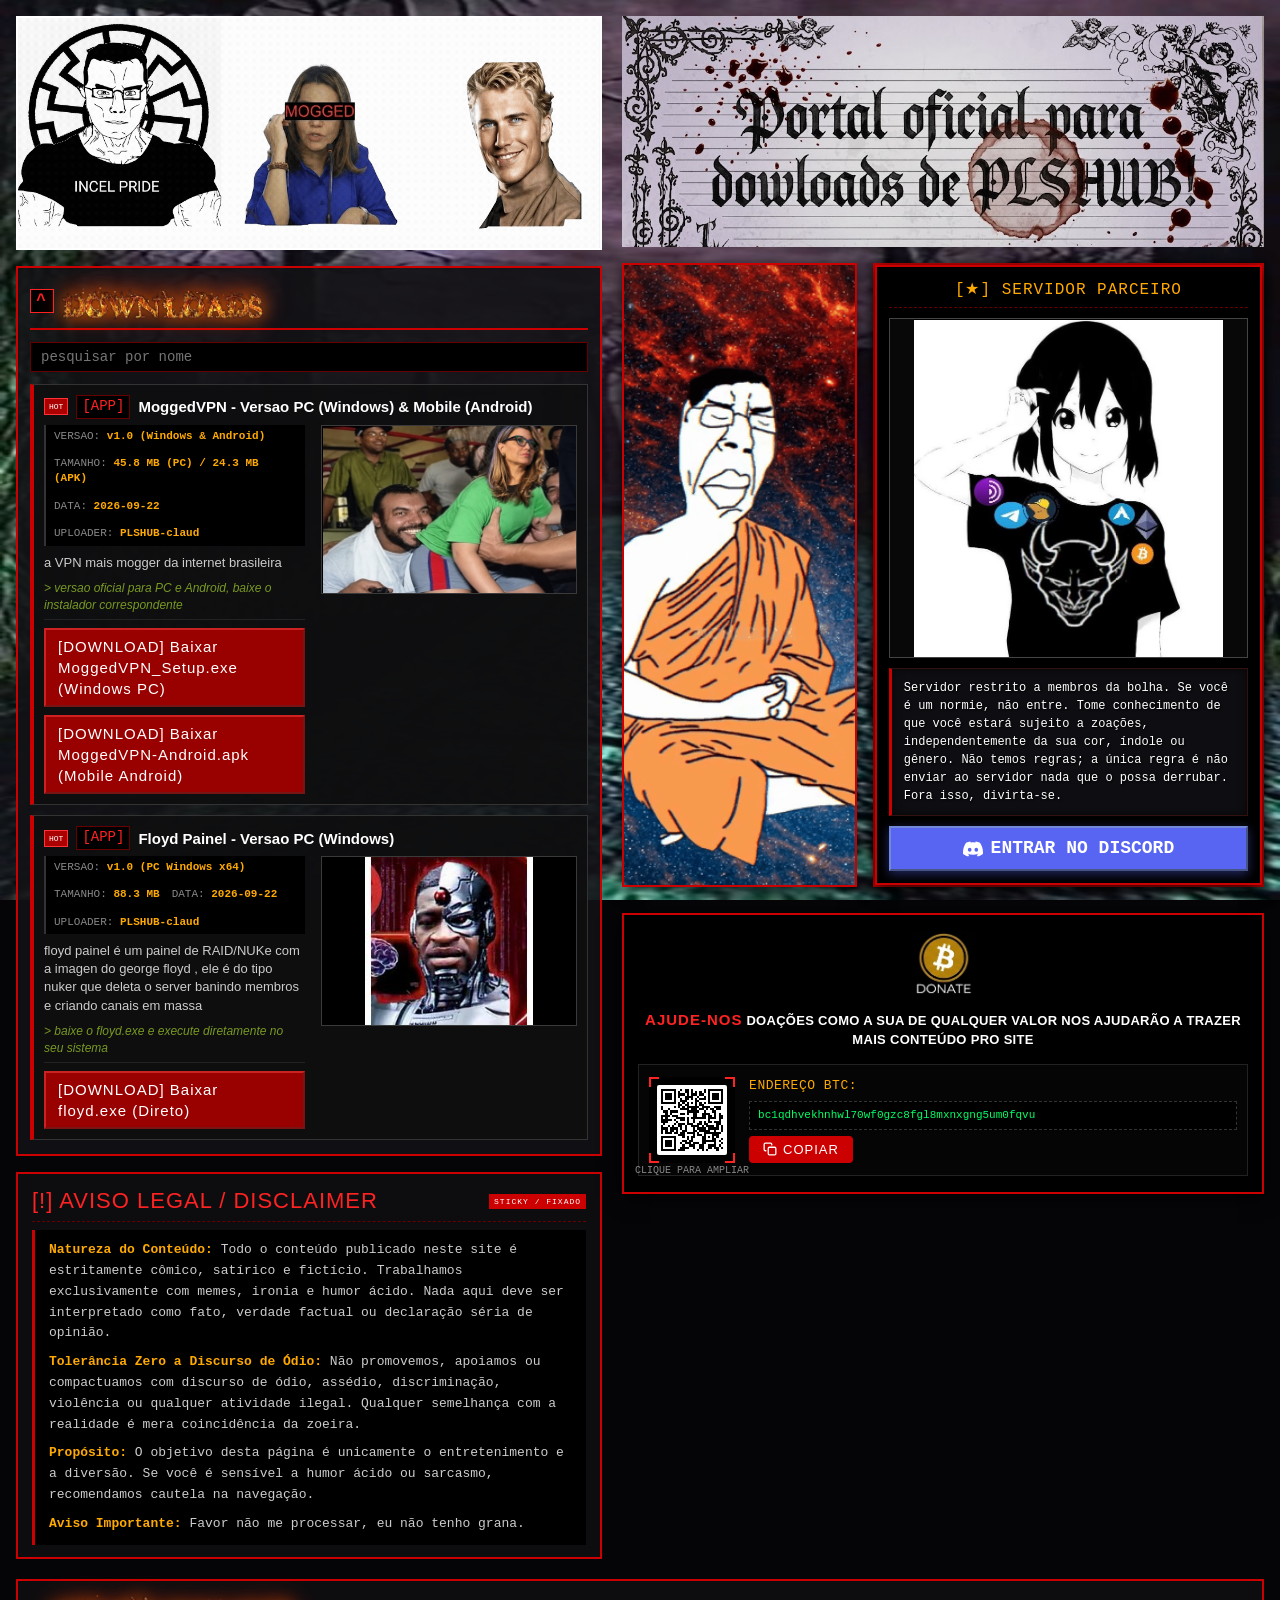
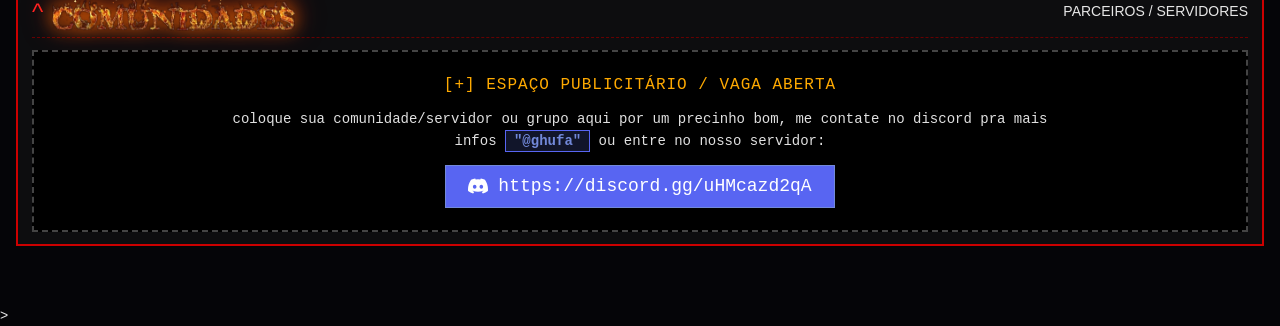
<file: index.html>
<!DOCTYPE html>
<html lang="pt-BR">
<head>
  <meta charset="UTF-8">
  <meta name="viewport" content="width=1240, user-scalable=yes, minimum-scale=0.25, maximum-scale=5.0">
  <meta http-equiv="X-Content-Type-Options" content="nosniff">
  <meta name="referrer" content="strict-origin-when-cross-origin">
  <meta http-equiv="Content-Security-Policy" content="default-src 'self'; script-src 'self'; style-src 'self' 'unsafe-inline'; img-src 'self' data: https://raw.githubusercontent.com https://github.com; media-src 'self'; font-src 'self' data:; connect-src 'self' https://raw.githubusercontent.com; object-src 'none'; base-uri 'self';">
  <title>CHUD SPACE</title>
  <link rel="stylesheet" href="css/style.css?v=1.1">
  <link rel="icon" href="data:image/svg+xml,<svg xmlns=%22http://www.w3.org/2000/svg%22 viewBox=%220 0 16 16%22><rect width=%2216%22 height=%2216%22 fill=%22%23b00%22/><rect x=%222%22 y=%222%22 width=%2212%22 height=%2212%22 fill=%22%23000%22/><text x=%224%22 y=%2212%22 font-family=%22monospace%22 font-size=%2210%22 fill=%22%23ff3333%22 font-weight=%22bold%22>D</text></svg>">
</head>
<body>

  <div class="site-wrapper">

    <div class="main-column">

      <section class="section-banner" aria-label="Banner Principal">
        <div class="banner-gif-container">
          <img src="assets/gif_cena_completa_360.gif" alt="Banner 360" class="banner-gif">
        </div>
      </section>

      <main class="section-downloads" aria-label="Lista de Downloads">
        <div class="downloads-title-bar">
          <div class="downloads-title">
            <span class="arrow-badge" title="Downloads">^</span>
            <picture class="flame-title-pic">
              <source srcset="assets/title_downloads_fire.webp" type="image/webp">
              <img src="assets/title_downloads_fire.gif" alt="DOWNLOADS" class="flame-title-img">
            </picture>
          </div>
        </div>

        <div class="search-filter-bar">
          <div class="search-input-wrapper">
            <input 
              type="text" 
              id="searchInput" 
              class="search-input" 
              placeholder="pesquisar por nome" 
              autocomplete="off"
              spellcheck="false"
            >
          </div>
        </div>

        <div class="downloads-list" id="downloadsList">
          
        </div>
      </main>

      <aside class="section-avisos" id="avisosSection" aria-label="Aviso Legal / Disclaimer">
        <div class="avisos-title">
          <div>
            <span>[!]</span> AVISO LEGAL / DISCLAIMER
          </div>
          <span class="forum-tag">STICKY / FIXADO</span>
        </div>

        <div class="avisos-content">
          <p><strong>Natureza do Conteúdo:</strong> Todo o conteúdo publicado neste site é estritamente cômico, satírico e fictício. Trabalhamos exclusivamente com memes, ironia e humor ácido. Nada aqui deve ser interpretado como fato, verdade factual ou declaração séria de opinião.</p>
          <p><strong>Tolerância Zero a Discurso de Ódio:</strong> Não promovemos, apoiamos ou compactuamos com discurso de ódio, assédio, discriminação, violência ou qualquer atividade ilegal. Qualquer semelhança com a realidade é mera coincidência da zoeira.</p>
          <p><strong>Propósito:</strong> O objetivo desta página é unicamente o entretenimento e a diversão. Se você é sensível a humor ácido ou sarcasmo, recomendamos cautela na navegação.</p>
          <p><strong>Aviso Importante:</strong> Favor não me processar, eu não tenho grana.</p>
        </div>
      </aside>

    </div>

    <aside class="sidebar-column" aria-label="Painel Lateral do Sistema">

      <div class="sidebar-portal-banner" aria-label="Portal Oficial PLSHUB">
        <img src="assets/portal_plshub.png" alt="Portal oficial para downloads de PLSHUB!" class="portal-banner-img">
      </div>

      <div class="sidebar-mid-row">
        
        <div class="sidebar-box sidebar-gif-box" aria-label="Boneco Flutuando">
          <img src="assets/boneco_flutuando_espaco.gif" alt="Boneco Flutuando no Espaço" class="sidebar-gif">
        </div>

        <div class="sidebar-anuncie-box" aria-label="Servidor Parceiro" style="background: #000000; border: 2px solid #cc0000; box-shadow: 0 4px 16px rgba(0, 0, 0, 0.85); box-sizing: border-box;">
          <div class="sidebar-anuncio-card" style="background: #000000; width: 100%; padding: 12px; display: flex; flex-direction: column; gap: 10px; box-sizing: border-box;">
            <div class="sidebar-anuncio-header" style="border-bottom: 1px dashed #660000; padding-bottom: 6px; text-align: center;">
              <span class="anuncio-badge" style="font-family: 'VT323', monospace; font-size: 16px; color: #ffaa00; letter-spacing: 1px; display: block;">[★] SERVIDOR PARCEIRO</span>
            </div>
            <a href="https://discord.gg/sodomia" target="_blank" rel="noopener noreferrer" class="sidebar-anuncie-link" title="Clique para entrar direto no servidor do Discord!" style="display: block; cursor: pointer; text-decoration: none;">
              <img src="assets/anuncio_parceiro.jpg" alt="Clique para entrar no Servidor Parceiro" class="sidebar-anuncie-img" style="width: 100%; max-height: 340px; object-fit: contain; background: #080808; border: 1px solid #444444; display: block; cursor: pointer;">
            </a>
            <div class="sidebar-anuncio-body" style="display: flex; flex-direction: column; gap: 10px;">
              <p class="sidebar-anuncio-legenda" style="background: #0e0e12; border: 1px solid #331111; border-left: 3px solid #cc0000; padding: 10px 12px; color: #ffffff !important; font-family: 'Share Tech Mono', monospace; font-size: 12px; line-height: 1.5; margin: 0; word-break: break-word; text-shadow: 1px 1px 2px #000000;">Servidor restrito a membros da bolha. Se você é um normie, não entre. Tome conhecimento de que você estará sujeito a zoações, independentemente da sua cor, índole ou gênero. Não temos regras; a única regra é não enviar ao servidor nada que o possa derrubar. Fora isso, divirta-se.</p>
              <a href="https://discord.gg/sodomia" target="_blank" rel="noopener noreferrer" class="btn-anuncio-discord" title="Entrar no servidor do Discord" style="display: flex; align-items: center; justify-content: center; gap: 8px; background: #5865f2; color: #ffffff !important; font-family: 'VT323', monospace; font-size: 18px; padding: 8px 14px; border: 2px outset #7289da; text-decoration: none; cursor: pointer; font-weight: bold; text-align: center; box-shadow: 0 3px 10px rgba(88, 101, 242, 0.4);">
                <svg width="20" height="20" viewBox="0 0 24 24" fill="currentColor">
                  <path d="M20.317 4.37a19.791 19.791 0 0 0-4.885-1.515.074.074 0 0 0-.079.037c-.21.375-.444.864-.608 1.25a18.27 18.27 0 0 0-5.487 0 12.64 12.64 0 0 0-.617-1.25.077.077 0 0 0-.079-.037A19.736 19.736 0 0 0 3.677 4.37a.07.07 0 0 0-.032.027C.533 9.046-.32 13.58.099 18.057a.082.082 0 0 0 .031.057 19.9 19.9 0 0 0 5.993 3.03.078.078 0 0 0 .084-.028c.462-.63.874-1.295 1.226-1.994.021-.041.001-.09-.041-.106a13.107 13.107 0 0 1-1.872-.892.077.077 0 0 1-.008-.128c.126-.093.252-.19.372-.287a.075.075 0 0 1 .077-.01c3.929 1.793 8.18 1.793 12.061 0a.074.074 0 0 1 .078.01c.12.098.246.194.373.287a.077.077 0 0 1-.006.128 12.299 12.299 0 0 1-1.873.892.077.077 0 0 0-.041.107c.36.698.772 1.362 1.225 1.993a.076.076 0 0 0 .084.028 19.839 19.839 0 0 0 6.002-3.03.077.077 0 0 0 .032-.054c.5-5.177-.838-9.674-3.549-13.66a.061.061 0 0 0-.031-.028zM8.02 15.33c-1.183 0-2.157-1.085-2.157-2.419 0-1.333.956-2.419 2.157-2.419 1.21 0 2.176 1.096 2.157 2.42 0 1.333-.956 2.418-2.157 2.418zm7.975 0c-1.183 0-2.157-1.085-2.157-2.419 0-1.333.955-2.419 2.157-2.419 1.21 0 2.176 1.096 2.157 2.42 0 1.333-.946 2.418-2.157 2.418z"/>
                </svg>
                <span>ENTRAR NO DISCORD</span>
              </a>
            </div>
          </div>
        </div>
      </div>

      <div class="sidebar-box sidebar-donate-box" aria-label="Doação via Bitcoin">
        <div class="donate-header">
          <img src="assets/btc_donate_badge.png" alt="Bitcoin Donate" class="donate-badge-img">
        </div>

        <div class="donate-tagline">
          <span class="donate-tagline-red">AJUDE-NOS</span> DOAÇÕES COMO A SUA DE QUALQUER VALOR NOS AJUDARÃO A TRAZER MAIS CONTEÚDO PRO SITE
        </div>

        <div class="donate-body-row">
          
          <a href="donate.html" target="_blank" rel="noopener noreferrer" class="donate-qr-frame" title="Clique para abrir o QR Code em tela cheia">
            <div class="qr-bracket tl"></div>
            <div class="qr-bracket tr"></div>
            <div class="qr-bracket bl"></div>
            <div class="qr-bracket br"></div>
            <img src="assets/btc_qr.png" alt="QR Code Bitcoin" class="donate-mini-qr">
            <span class="qr-click-text">CLIQUE PARA AMPLIAR</span>
          </a>

          <div class="donate-info-col">
            <div class="donate-address-label">ENDEREÇO BTC:</div>
            <div class="donate-address-text" id="sidebarBtcAddr" title="Clique para copiar">bc1qdhvekhnhwl70wf0gzc8fgl8mxnxgng5um0fqvu</div>
            <button type="button" class="btn-donate-copy" id="btnCopyBtcSidebar" aria-label="Copiar endereço Bitcoin">
              <svg width="14" height="14" viewBox="0 0 24 24" fill="none" stroke="currentColor" stroke-width="2.2" stroke-linecap="round" stroke-linejoin="round">
                <rect x="9" y="9" width="13" height="13" rx="2" ry="2"></rect>
                <path d="M5 15H4a2 2 0 0 1-2-2V4a2 2 0 0 1 2-2h9a2 2 0 0 1 2 2v1"></path>
              </svg>
              <span id="btnCopyBtcSidebarText">COPIAR</span>
            </button>
          </div>
        </div>
      </div>

    </aside>

    <section class="section-comunidades" id="comunidadesSection" aria-label="Comunidades">
      <div class="comunidades-title-bar">
        <div class="comunidades-title">
          <span class="arrow-badge" title="Comunidades">^</span>
          <picture class="flame-title-pic">
            <source srcset="assets/title_comunidades_fire.webp" type="image/webp">
            <img src="assets/title_comunidades_fire.gif" alt="COMUNIDADES" class="flame-title-img">
          </picture>
        </div>
        <span class="forum-tag">PARCEIROS / SERVIDORES</span>
      </div>

      <div class="comunidades-grid">
        <div class="comunidade-card-placeholder">
          <div class="comunidade-placeholder-tag">[+] ESPAÇO PUBLICITÁRIO / VAGA ABERTA</div>
          <p class="comunidade-placeholder-msg">
            coloque sua comunidade/servidor ou grupo aqui por um precinho bom, me contate no discord pra mais infos <strong class="discord-user-tag">"@ghufa"</strong> ou entre no nosso servidor:
          </p>
          <a href="https://discord.gg/uHMcazd2qA" target="_blank" rel="noopener noreferrer" class="btn-discord-join" title="Entrar no servidor do Discord">
            <svg width="20" height="20" viewBox="0 0 24 24" fill="currentColor">
              <path d="M20.317 4.37a19.791 19.791 0 0 0-4.885-1.515.074.074 0 0 0-.079.037c-.21.375-.444.864-.608 1.25a18.27 18.27 0 0 0-5.487 0 12.64 12.64 0 0 0-.617-1.25.077.077 0 0 0-.079-.037A19.736 19.736 0 0 0 3.677 4.37a.07.07 0 0 0-.032.027C.533 9.046-.32 13.58.099 18.057a.082.082 0 0 0 .031.057 19.9 19.9 0 0 0 5.993 3.03.078.078 0 0 0 .084-.028c.462-.63.874-1.295 1.226-1.994.021-.041.001-.09-.041-.106a13.107 13.107 0 0 1-1.872-.892.077.077 0 0 1-.008-.128c.126-.093.252-.19.372-.287a.075.075 0 0 1 .077-.01c3.929 1.793 8.18 1.793 12.061 0a.074.074 0 0 1 .078.01c.12.098.246.194.373.287a.077.077 0 0 1-.006.128 12.299 12.299 0 0 1-1.873.892.077.077 0 0 0-.041.107c.36.698.772 1.362 1.225 1.993a.076.076 0 0 0 .084.028 19.839 19.839 0 0 0 6.002-3.03.077.077 0 0 0 .032-.054c.5-5.177-.838-9.674-3.549-13.66a.061.061 0 0 0-.031-.028zM8.02 15.33c-1.183 0-2.157-1.085-2.157-2.419 0-1.333.956-2.419 2.157-2.419 1.21 0 2.176 1.096 2.157 2.42 0 1.333-.956 2.418-2.157 2.418zm7.975 0c-1.183 0-2.157-1.085-2.157-2.419 0-1.333.955-2.419 2.157-2.419 1.21 0 2.176 1.096 2.157 2.42 0 1.333-.946 2.418-2.157 2.418z"/>
            </svg>
            <span>https://discord.gg/uHMcazd2qA</span>
          </a>
        </div>
      </div>
    </section>

  </div>

  <div class="modal-overlay" id="modalAddDownload" role="dialog" aria-modal="true" aria-labelledby="modalAddTitle">
    <div class="modal-window">
      <div class="modal-header">
        <span id="modalAddTitle">[+] CADASTRAR NOVO DOWNLOAD</span>
        <button class="modal-close-btn" id="btnCloseAddModal">X</button>
      </div>
      <form id="formAddDownload">
        <div class="modal-body">
          <div class="form-group">
            <label for="newTitle">TITULO DO ARQUIVO / PROGRAMA *</label>
            <input type="text" id="newTitle" placeholder="Ex: Photoshop 7.0 Lite Edition" required>
          </div>

          <div class="form-row">
            <div class="form-group">
              <label for="newCategory">CATEGORIA</label>
              <select id="newCategory">
                <option value="APP">APP (Aplicativo)</option>
                <option value="GAMES">GAMES (Jogos)</option>
                <option value="TOOLS">TOOLS (Ferramentas / Utilitarios)</option>
                <option value="EMULADORES">EMULADORES</option>
                <option value="SISTEMA">SISTEMA / DRIVERS</option>
              </select>
            </div>
            <div class="form-group">
              <label for="newVersion">VERSAO</label>
              <input type="text" id="newVersion" placeholder="Ex: v1.0, Build 2004">
            </div>
          </div>

          <div class="form-row">
            <div class="form-group">
              <label for="newSize">TAMANHO</label>
              <input type="text" id="newSize" placeholder="Ex: 15.4 MB, 1.2 GB">
            </div>
            <div class="form-group">
              <label for="newStatus">STATUS</label>
              <select id="newStatus">
                <option value="VERIFICADO">VERIFICADO (Recomendado)</option>
                <option value="HOT">HOT (Em Alta)</option>
                <option value="REPACK">REPACK (Compactado/Mod)</option>
                <option value="ATIVO">ATIVO</option>
              </select>
            </div>
          </div>

          <div class="form-row">
            <div class="form-group">
              <label for="newAuthor">UPLOADER (SEU NICK)</label>
              <input type="text" id="newAuthor" placeholder="Ex: ChudMaster_99">
            </div>
            <div class="form-group">
              <label for="newPass">SENHA DE DESCOMPACTACAO</label>
              <input type="text" id="newPass" placeholder="Ex: chudvault ou sem-senha">
            </div>
          </div>

          <div class="form-group">
            <label for="newUrl">LINK DE DOWNLOAD PRINCIPAL *</label>
            <input type="url" id="newUrl" placeholder="https://... ou link magnet:" required>
          </div>

          <div class="form-group">
            <label for="newMirrorUrl">LINK ESPELHO / ALTERNATIVO (OPCIONAL)</label>
            <input type="url" id="newMirrorUrl" placeholder="https://mediafire.com/... ou mega.nz/...">
          </div>

          <div class="form-group">
            <label for="newDesc">DESCRICAO / OBSERVACOES DO FORUM</label>
            <textarea id="newDesc" rows="3" placeholder="Informações do arquivo, compatibilidade com Windows, como instalar..."></textarea>
          </div>

          <div class="form-group">
            <label for="newTags">TAGS (SEPARADAS POR VIRGULA)</label>
            <input type="text" id="newTags" placeholder="app, portable, utilitario, retro">
          </div>
        </div>

        <div class="modal-footer">
          <button type="button" class="btn-secondary" id="btnCancelAddModal">CANCELAR</button>
          <button type="submit" class="btn-primary">SALVAR &amp; INDEXAR</button>
        </div>
      </form>
    </div>
  </div>

  <div class="modal-overlay" id="modalInfo" role="dialog" aria-modal="true">
    <div class="modal-window">
      <div class="modal-header">
        <span>FICHA TECNICA DO DOWNLOAD</span>
        <button class="modal-close-btn" id="btnCloseInfoModal">X</button>
      </div>
      <div class="modal-body" id="modalInfoBody">
        
      </div>
    </div>
  </div>

 >

  <div class="chud-bee-container" id="chudBeeContainer" title="Clique no Chudbee!">
    <div class="chud-bee-inner">
      <img src="assets/chudbee.png" alt="Chudbee" class="chud-bee-img">
      <div class="chud-bee-speech" id="chudBeeSpeech">BILLIONS MUST BUZZ</div>
    </div>
  </div>

  <script src="js/app.js"></script>
</body>
<!-- -->
</html>
</file>
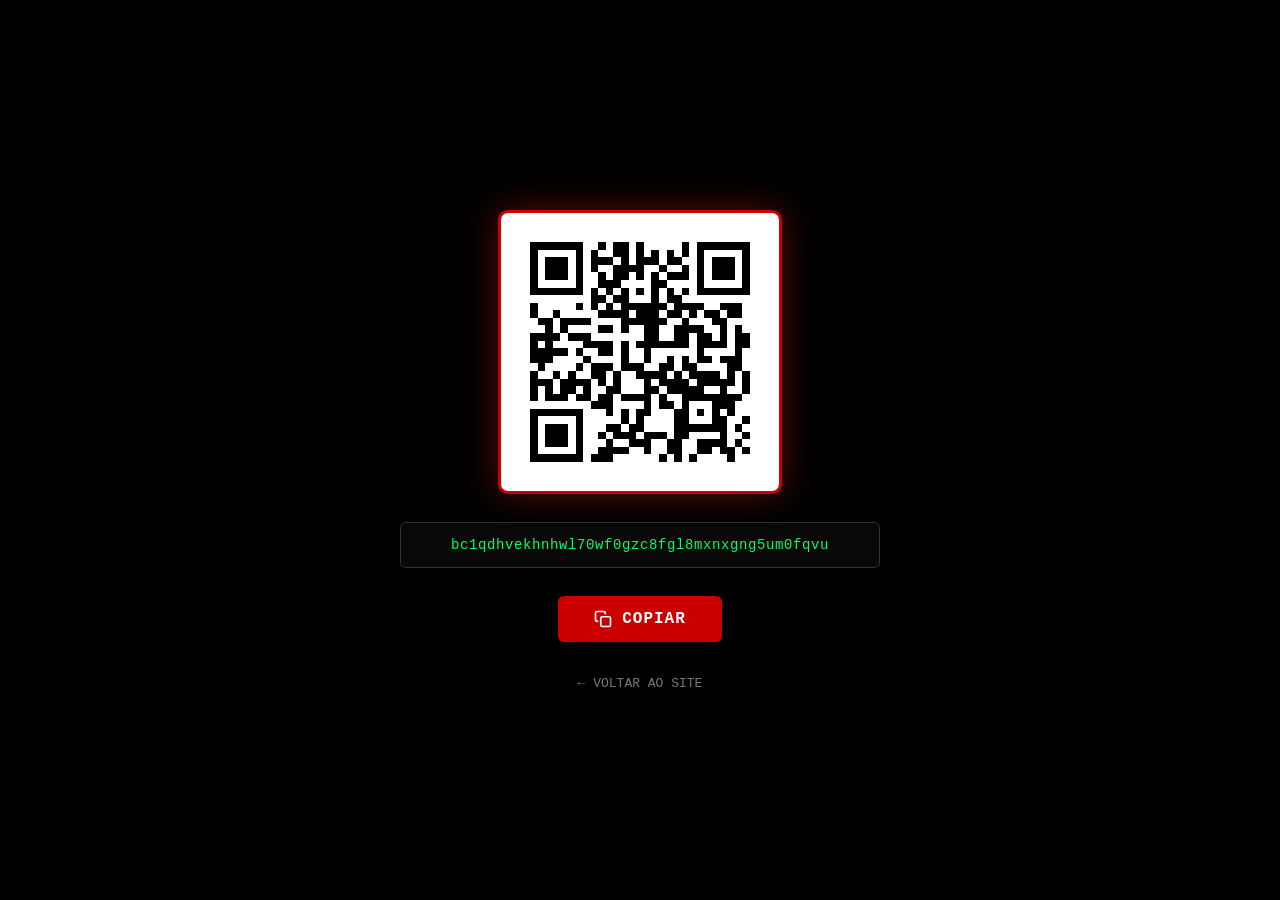
<file: donate.html>
<!DOCTYPE html>
<html lang="pt-BR">
<head>
  <meta charset="UTF-8">
  <meta name="viewport" content="width=device-width, initial-scale=1.0">
  <meta http-equiv="X-Content-Type-Options" content="nosniff">
  <meta name="referrer" content="strict-origin-when-cross-origin">
  <meta http-equiv="Content-Security-Policy" content="default-src 'self'; script-src 'self'; style-src 'self' 'unsafe-inline'; img-src 'self' data:; connect-src 'self'; object-src 'none'; base-uri 'self';">
  <title>DONATE // BITCOIN</title>
  <style>
    * {
      margin: 0;
      padding: 0;
      box-sizing: border-box;
    }
    body {
      background-color: #000000;
      color: #ffffff;
      font-family: 'Courier New', Courier, monospace;
      min-height: 100vh;
      display: flex;
      flex-direction: column;
      align-items: center;
      justify-content: center;
      padding: 24px;
      user-select: none;
    }
    .donate-container {
      display: flex;
      flex-direction: column;
      align-items: center;
      gap: 28px;
      max-width: 480px;
      width: 100%;
      text-align: center;
    }
    .qr-frame {
      padding: 14px;
      background: #ffffff;
      border-radius: 10px;
      line-height: 0;
      box-shadow: 0 0 35px rgba(255, 34, 34, 0.35);
      border: 3px solid #cc0000;
    }
    .qr-img {
      width: 250px;
      height: 250px;
      display: block;
      image-rendering: pixelated;
    }
    .btc-address-box {
      background: #080808;
      border: 1px solid #333333;
      padding: 14px 16px;
      border-radius: 6px;
      font-size: 14px;
      word-break: break-all;
      color: #00ff66;
      width: 100%;
      letter-spacing: 0.6px;
      user-select: all;
    }
    .btn-copy {
      background: #cc0000;
      color: #ffffff;
      border: none;
      padding: 14px 36px;
      font-family: inherit;
      font-size: 16px;
      font-weight: bold;
      letter-spacing: 1px;
      border-radius: 6px;
      cursor: pointer;
      display: inline-flex;
      align-items: center;
      gap: 10px;
      transition: background 0.15s, transform 0.1s;
    }
    .btn-copy:hover {
      background: #ff2222;
      transform: scale(1.03);
    }
    .btn-copy:active {
      transform: scale(0.97);
    }
    .back-link {
      color: #777777;
      font-size: 13px;
      text-decoration: none;
      margin-top: 6px;
      transition: color 0.15s;
    }
    .back-link:hover {
      color: #ffffff;
      text-decoration: underline;
    }
    .toast {
      position: fixed;
      bottom: 35px;
      background: #00cc55;
      color: #000000;
      font-weight: bold;
      padding: 10px 22px;
      border-radius: 4px;
      display: none;
      font-size: 14px;
      box-shadow: 0 4px 15px rgba(0, 204, 85, 0.4);
    }
  </style>
</head>
<body>
  <div class="donate-container">
    <div class="qr-frame">
      <img src="assets/btc_qr.png" alt="Bitcoin QR Code" class="qr-img">
    </div>

    <div class="btc-address-box" id="btcAddress" title="Endereço Bitcoin">
      bc1qdhvekhnhwl70wf0gzc8fgl8mxnxgng5um0fqvu
    </div>

    <button class="btn-copy" id="btnCopy" aria-label="Copiar endereço Bitcoin">
      <svg width="18" height="18" viewBox="0 0 24 24" fill="none" stroke="currentColor" stroke-width="2.2" stroke-linecap="round" stroke-linejoin="round">
        <rect x="9" y="9" width="13" height="13" rx="2" ry="2"></rect>
        <path d="M5 15H4a2 2 0 0 1-2-2V4a2 2 0 0 1 2-2h9a2 2 0 0 1 2 2v1"></path>
      </svg>
      <span id="btnCopyText">COPIAR</span>
    </button>

    <a href="index.html" class="back-link">&larr; VOLTAR AO SITE</a>
  </div>

  <div class="toast" id="toast">[OK] ENDEREÇO BITCOIN COPIADO!</div>

  <script src="js/donate.js"></script>
</body>
<!-- -->
</html>
</file>
<file: css/style.css>
@import url('https://fonts.googleapis.com/css2?family=VT323&family=Press+Start+2P&family=Share+Tech+Mono&display=swap');

:root {
  
  --bg-primary: #050508;
  --bg-secondary: rgba(14, 14, 16, 0.93);
  --bg-panel: rgba(18, 18, 22, 0.90);
  --bg-input: #000000;
  
  --border-color: #cc0000;
  --border-secondary: #660000;
  --border-white: #ffffff;
  
  --text-main: #e6e6e6;
  --text-muted: #888888;
  --text-red: #ff2222;
  --text-accent: #00cc55;
  --text-gold: #ffaa00;
  --text-quote: #789922; 
  
  --font-pixel: 'VT323', monospace;
  --font-retro8: 'Press Start 2P', monospace;
  --font-mono: 'Share Tech Mono', 'Courier New', monospace;
  --font-forum: 'Tahoma', 'MS Sans Serif', Arial, sans-serif;
  --font-impact: 'Impact', 'Arial Black', sans-serif;
}

body.theme-matrix {
  --bg-primary: #020603;
  --bg-secondary: rgba(6, 20, 8, 0.93);
  --bg-panel: rgba(10, 30, 13, 0.90);
  --border-color: #00aa33;
  --border-secondary: #00551a;
  --text-red: #00cc44;
  --text-accent: #ffaa00;
}

body.theme-win98 {
  --bg-primary: #008080;
  --bg-secondary: #c0c0c0;
  --bg-panel: #dcdcdc;
  --bg-input: #ffffff;
  --border-color: #000080;
  --border-secondary: #808080;
  --text-main: #000000;
  --text-muted: #333333;
  --text-red: #800000;
  --text-accent: #000080;
  --text-quote: #226622;
}

* {
  box-sizing: border-box;
  margin: 0;
  padding: 0;
}

html {
  min-height: 100%;
  background-color: #050508;
  background-image: url('../assets/site_bg.png');
  background-repeat: no-repeat;
  background-position: center center;
  background-attachment: fixed;
  background-size: 100% 100%;
  -webkit-background-size: 100% 100%;
}

body {
  background-color: transparent;
  color: var(--text-main);
  font-family: var(--font-forum);
  font-size: 14px;
  line-height: 1.4;
  min-height: 100vh;
  position: relative;
  overflow-x: auto;
  -webkit-text-size-adjust: 100%;
}

.site-wrapper {
  max-width: 1440px;
  min-width: 1200px;
  margin: 0 auto;
  padding: 16px 16px 60px;
  display: grid;
  grid-template-columns: minmax(0, 1.05fr) minmax(0, 1.15fr);
  gap: 20px;
  align-items: start;
}

.main-column {
  display: flex;
  flex-direction: column;
  gap: 16px;
  min-width: 0;
}

.section-banner {
  background: #000000;
  border: 2px solid var(--border-white);
  padding: 0;
  overflow: hidden;
  line-height: 0;
}

.banner-gif-container {
  width: 100%;
  margin: 0;
  border: none;
  background: #000000;
  overflow: hidden;
  display: flex;
  justify-content: center;
  align-items: center;
  line-height: 0;
}

.banner-gif {
  width: 100%;
  height: auto;
  display: block;
}

.section-app-categories {
  background: var(--bg-secondary);
  border: 2px solid var(--border-color);
  padding: 10px 12px;
}

.category-header {
  display: flex;
  justify-content: space-between;
  align-items: center;
  margin-bottom: 8px;
  border-bottom: 1px dashed var(--border-secondary);
  padding-bottom: 4px;
}

.category-title {
  font-family: var(--font-impact);
  font-size: 18px;
  color: var(--text-red);
  letter-spacing: 1px;
}

.category-buttons {
  display: flex;
  flex-wrap: wrap;
  gap: 6px;
}

.btn-cat {
  background: #000;
  color: var(--text-main);
  border: 1px solid var(--border-secondary);
  font-family: var(--font-pixel);
  font-size: 17px;
  padding: 3px 10px;
  cursor: pointer;
  display: flex;
  align-items: center;
  gap: 6px;
  text-transform: uppercase;
}

.btn-cat .cat-count {
  font-family: var(--font-retro8);
  font-size: 8px;
  background: var(--border-secondary);
  color: #fff;
  padding: 1px 4px;
}

.btn-cat:hover, 
.btn-cat.active {
  background: var(--border-color);
  color: #fff;
  border-color: #ff3333;
  font-weight: bold;
}

.btn-cat.active .cat-count {
  background: #000;
  color: #fff;
}

.section-downloads {
  background: var(--bg-panel);
  border: 2px solid var(--border-color);
  padding: 14px 12px;
}

.downloads-title-bar {
  display: flex;
  align-items: center;
  justify-content: space-between;
  border-bottom: 2px solid var(--border-color);
  padding-bottom: 8px;
  margin-bottom: 12px;
  flex-wrap: wrap;
  gap: 8px;
}

.downloads-title {
  font-family: var(--font-impact);
  font-size: 26px;
  color: var(--text-red);
  letter-spacing: 2px;
  display: flex;
  align-items: center;
  gap: 8px;
}

.downloads-title .arrow-badge {
  display: inline-flex;
  align-items: center;
  justify-content: center;
  width: 24px;
  height: 24px;
  border: 1px solid var(--text-red);
  font-family: var(--font-mono);
  font-size: 16px;
  font-weight: bold;
  background: #000;
  color: var(--text-red);
}

.flame-title-pic {
  display: inline-flex;
  align-items: center;
  line-height: 0;
  vertical-align: middle;
}

.flame-title-img {
  height: 38px;
  width: auto;
  display: inline-block;
  vertical-align: middle;
  filter: drop-shadow(0 0 8px rgba(255, 120, 0, 0.7)) drop-shadow(0 -3px 12px rgba(255, 40, 0, 0.5));
  animation: flameGlowPulse 2.2s ease-in-out infinite alternate;
}

@keyframes flameGlowPulse {
  0% {
    filter: drop-shadow(0 0 6px rgba(255, 100, 0, 0.6)) drop-shadow(0 -2px 10px rgba(255, 30, 0, 0.4));
  }
  100% {
    filter: drop-shadow(0 0 14px rgba(255, 150, 0, 0.95)) drop-shadow(0 -5px 20px rgba(255, 60, 0, 0.8));
  }
}

.btn-add-download {
  background: #000;
  color: var(--text-accent);
  border: 1px solid var(--text-accent);
  font-family: var(--font-pixel);
  font-size: 18px;
  padding: 3px 10px;
  cursor: pointer;
  display: inline-flex;
  align-items: center;
  gap: 4px;
}

.btn-add-download:hover {
  background: var(--text-accent);
  color: #000;
  font-weight: bold;
}

.search-filter-bar {
  display: flex;
  gap: 8px;
  margin-bottom: 12px;
  flex-wrap: wrap;
}

.search-input-wrapper {
  flex: 1;
  min-width: 200px;
}

.search-input {
  width: 100%;
  background: var(--bg-input);
  border: 1px solid var(--border-secondary);
  color: #ffffff;
  padding: 6px 10px;
  font-family: var(--font-mono);
  font-size: 14px;
  outline: none;
}

.search-input:focus {
  border-color: var(--border-color);
}

.sort-select {
  background: var(--bg-input);
  border: 1px solid var(--border-secondary);
  color: var(--text-gold);
  font-family: var(--font-pixel);
  font-size: 17px;
  padding: 5px 8px;
  outline: none;
  cursor: pointer;
}

.downloads-list {
  display: flex;
  flex-direction: column;
  gap: 10px;
}

.dl-card {
  background: var(--bg-secondary);
  border: 1px solid #333333;
  border-left: 4px solid var(--border-color);
  padding: 10px;
}

.dl-card:hover {
  border-color: #555555;
  border-left-color: #ff3333;
}

.dl-header {
  display: flex;
  justify-content: space-between;
  align-items: flex-start;
  gap: 8px;
  margin-bottom: 6px;
  flex-wrap: wrap;
}

.dl-title-group {
  display: flex;
  align-items: center;
  gap: 8px;
  flex-wrap: wrap;
}

.dl-title {
  font-family: var(--font-forum);
  font-size: 15px;
  font-weight: bold;
  color: #ffffff;
  text-decoration: none;
}

.dl-title:hover {
  color: var(--text-red);
  text-decoration: underline;
}

.badge-status {
  font-family: var(--font-retro8);
  font-size: 8px;
  padding: 2px 4px;
  text-transform: uppercase;
  border: 1px solid;
}

.badge-status.HOT {
  background: #aa0000;
  color: #fff;
  border-color: #ff3333;
}

.badge-status.VERIFICADO {
  background: #00551a;
  color: #00ff66;
  border-color: #00aa33;
}

.badge-status.REPACK {
  background: #553300;
  color: #ffcc00;
  border-color: #aa7700;
}

.badge-status.ATIVO {
  background: #222222;
  color: #aaaaaa;
  border-color: #444444;
}

.dl-category-tag {
  background: #000;
  color: var(--text-red);
  border: 1px solid var(--border-secondary);
  font-family: var(--font-pixel);
  font-size: 14px;
  padding: 1px 5px;
}

.dl-meta {
  font-family: var(--font-mono);
  font-size: 11px;
  color: var(--text-muted);
  display: flex;
  gap: 12px;
  flex-wrap: wrap;
  margin-bottom: 8px;
  background: #000;
  padding: 4px 8px;
  border-left: 2px solid #333;
}

.dl-meta span strong {
  color: var(--text-gold);
}

.dl-desc {
  font-size: 13px;
  color: #cccccc;
  margin-bottom: 8px;
  line-height: 1.4;
  white-space: pre-line;
  word-break: break-word;
}

.dl-greentext {
  color: var(--text-quote);
  font-family: var(--font-forum);
  font-style: italic;
  margin-bottom: 6px;
  font-size: 12px;
}

.dl-tags {
  display: none !important;
}

.tag-pill {
  display: none !important;
}

.dl-action-bar {
  display: flex;
  justify-content: space-between;
  align-items: center;
  flex-wrap: wrap;
  gap: 8px;
  padding-top: 8px;
  border-top: 1px solid #222;
}

.dl-links-group {
  display: flex;
  flex-direction: column;
  gap: 8px;
  width: 100%;
}

.btn-retro-dl {
  background: #990000;
  color: #ffffff;
  border: 2px outset #cc2222;
  font-family: var(--font-impact);
  font-size: 15px;
  letter-spacing: 1px;
  padding: 6px 12px;
  cursor: pointer;
  text-decoration: none;
  display: inline-flex;
  align-items: center;
  justify-content: flex-start;
  gap: 6px;
  width: 100%;
  box-sizing: border-box;
}

.btn-retro-dl:hover {
  background: #bb0000;
  border-color: #ff3333;
}

.btn-retro-dl:active {
  border-style: inset;
}

.btn-mirror {
  background: #000;
  color: var(--text-main);
  border: 1px solid #444;
  font-family: var(--font-pixel);
  font-size: 15px;
  padding: 3px 8px;
  cursor: pointer;
  text-decoration: none;
  display: inline-flex;
  align-items: center;
}

.btn-mirror:hover {
  border-color: var(--text-accent);
  color: var(--text-accent);
}

.btn-info {
  background: transparent;
  color: #888;
  border: 1px dashed #444;
  font-family: var(--font-mono);
  font-size: 11px;
  padding: 3px 6px;
  cursor: pointer;
}

.btn-info:hover {
  color: #fff;
  border-color: #888;
}

.dl-card-body-layout {
  display: flex;
  gap: 16px;
  align-items: flex-start;
  justify-content: space-between;
}

.dl-card-info {
  flex: 1;
  min-width: 0;
}

.dl-card-thumb-wrapper {
  flex-shrink: 0;
  width: 350px;
  max-width: 48%;
  background: transparent;
  border: none;
  padding: 0;
}

.dl-card-thumb {
  width: 100%;
  height: auto;
  aspect-ratio: 1024 / 680;
  object-fit: contain;
  display: block;
  border: 1px solid #3a3a3a;
  background: #000;
}

.empty-state {
  text-align: center;
  padding: 24px 10px;
  color: var(--text-muted);
  font-family: var(--font-pixel);
  font-size: 20px;
  border: 1px dashed #333;
}

.section-avisos {
  background: var(--bg-secondary);
  border: 2px solid var(--border-color);
  padding: 12px 14px;
}

.avisos-title {
  font-family: var(--font-impact);
  font-size: 22px;
  color: var(--text-red);
  letter-spacing: 1px;
  margin-bottom: 8px;
  display: flex;
  align-items: center;
  justify-content: space-between;
  border-bottom: 1px dashed var(--border-secondary);
  padding-bottom: 4px;
}

.avisos-title .forum-tag {
  font-family: var(--font-retro8);
  font-size: 8px;
  background: var(--border-color);
  color: #fff;
  padding: 2px 5px;
}

.avisos-content {
  font-family: var(--font-mono);
  font-size: 13px;
  line-height: 1.6;
  color: #ccc;
  background: #000;
  padding: 10px 14px;
  border-left: 3px solid var(--border-color);
}

.avisos-content p {
  margin-bottom: 8px;
}

.avisos-content p:last-child {
  margin-bottom: 0;
}

.avisos-content strong {
  color: var(--text-gold);
}

.sidebar-column {
  display: flex;
  flex-direction: column;
  gap: 16px;
  min-width: 0;
}

.sidebar-box {
  background: var(--bg-panel);
  border: 2px solid var(--border-color);
  padding: 10px;
}

.sidebar-portal-banner {
  background: transparent;
  border: none;
  padding: 0;
  overflow: hidden;
  line-height: 0;
}

.portal-banner-img {
  width: 100%;
  height: auto;
  display: block;
}

.sidebar-mid-row {
  display: grid;
  grid-template-columns: minmax(190px, 0.75fr) minmax(280px, 1.25fr);
  gap: 16px;
  align-items: stretch;
  width: 100%;
}

.sidebar-gif-box {
  padding: 0;
  background: #000;
  border: 2px solid var(--border-color);
  overflow: hidden;
  line-height: 0;
  margin-top: 0;
  width: 100%;
  height: 100%;
  display: flex;
  flex-direction: column;
  box-shadow: 0 4px 14px rgba(0, 0, 0, 0.7);
}

.sidebar-gif {
  width: 100%;
  height: 100%;
  object-fit: cover;
  object-position: center;
  display: block;
  flex: 1;
}

.sidebar-anuncie-box {
  display: flex;
  justify-content: center;
  align-items: stretch;
  width: 100%;
  height: 100%;
  background: #000000 !important;
}

.sidebar-anuncio-card {
  background: #000000 !important;
  border: 2px solid var(--border-color);
  padding: 12px;
  display: flex;
  flex-direction: column;
  gap: 10px;
  width: 100%;
  box-shadow: 0 4px 16px rgba(0, 0, 0, 0.85);
  box-sizing: border-box;
}

.sidebar-anuncio-header {
  border-bottom: 1px dashed var(--border-secondary);
  padding-bottom: 6px;
  text-align: center;
}

.anuncio-badge {
  font-family: var(--font-pixel);
  font-size: 16px;
  color: var(--text-gold);
  letter-spacing: 1px;
  display: block;
  text-align: center;
}

.sidebar-anuncie-link {
  display: block;
  width: 100%;
  text-decoration: none;
  line-height: 0;
  cursor: pointer !important;
  transition: transform 0.2s ease, filter 0.2s ease;
}

.sidebar-anuncie-link:hover {
  transform: scale(1.01);
  filter: drop-shadow(0 0 12px rgba(255, 34, 34, 0.7));
}

.sidebar-anuncie-img {
  width: 100%;
  max-height: 340px;
  object-fit: contain;
  background: #080808;
  border: 1px solid #444444;
  display: block;
  cursor: pointer !important;
  transition: border-color 0.2s ease;
}

.sidebar-anuncie-link:hover .sidebar-anuncie-img {
  border-color: var(--text-red);
}

.sidebar-anuncio-body {
  display: flex;
  flex-direction: column;
  gap: 10px;
  flex: 1;
  justify-content: space-between;
}

.sidebar-anuncio-legenda {
  font-family: var(--font-mono);
  font-size: 12px;
  color: #ffffff !important;
  line-height: 1.5;
  background: #0e0e12 !important;
  border: 1px solid #331111;
  border-left: 3px solid var(--border-color);
  padding: 10px 12px;
  margin: 0;
  word-break: break-word;
  text-shadow: 1px 1px 2px #000000;
  box-shadow: inset 0 0 10px rgba(0, 0, 0, 0.6);
}

.btn-anuncio-discord {
  display: flex;
  align-items: center;
  justify-content: center;
  gap: 8px;
  background: #5865f2 !important;
  color: #ffffff !important;
  font-family: var(--font-pixel);
  font-size: 18px;
  padding: 8px 14px;
  border: 2px outset #7289da;
  text-decoration: none;
  cursor: pointer;
  transition: background 0.15s, transform 0.1s;
  box-shadow: 0 3px 10px rgba(88, 101, 242, 0.4);
  text-align: center;
  font-weight: bold;
}

.btn-anuncio-discord:hover {
  background: #4752c4 !important;
  transform: translateY(-1px);
  box-shadow: 0 4px 14px rgba(88, 101, 242, 0.6);
}

.sidebar-donate-box {
  background: #000000 !important;
  border: 2px solid var(--border-color);
  padding: 16px 14px;
  display: flex;
  flex-direction: column;
  align-items: center;
  gap: 14px;
  box-shadow: 0 4px 18px rgba(0, 0, 0, 0.85);
  margin-top: 10px;
}

.donate-header {
  display: flex;
  justify-content: center;
  align-items: center;
  width: 100%;
}

.donate-badge-img {
  height: 64px;
  width: auto;
  display: block;
}

.donate-tagline {
  font-family: var(--font-forum);
  font-size: 13px;
  font-weight: bold;
  text-align: center;
  line-height: 1.45;
  color: #ffffff;
  letter-spacing: 0.3px;
}

.donate-tagline-red {
  color: #ff2222;
  font-family: var(--font-impact);
  letter-spacing: 1px;
  font-size: 15px;
}

.donate-body-row {
  display: flex;
  align-items: center;
  gap: 14px;
  width: 100%;
  background: #050505;
  border: 1px solid #222222;
  padding: 12px 10px;
}

.donate-qr-frame {
  position: relative;
  width: 86px;
  height: 86px;
  flex-shrink: 0;
  display: flex;
  justify-content: center;
  align-items: center;
  text-decoration: none;
  background: #000;
  padding: 8px;
  cursor: pointer;
  transition: transform 0.2s, box-shadow 0.2s;
}

.donate-qr-frame:hover {
  transform: scale(1.05);
  box-shadow: 0 0 15px rgba(255, 34, 34, 0.4);
}

.donate-mini-qr {
  width: 100%;
  height: 100%;
  display: block;
  background: #fff;
  border-radius: 2px;
  image-rendering: pixelated;
}

.qr-bracket {
  position: absolute;
  width: 10px;
  height: 10px;
  border-color: #ff2222;
  border-style: solid;
  pointer-events: none;
}

.qr-bracket.tl {
  top: 0;
  left: 0;
  border-width: 2px 0 0 2px;
}

.qr-bracket.tr {
  top: 0;
  right: 0;
  border-width: 2px 2px 0 0;
}

.qr-bracket.bl {
  bottom: 0;
  left: 0;
  border-width: 0 0 2px 2px;
}

.qr-bracket.br {
  bottom: 0;
  right: 0;
  border-width: 0 2px 2px 0;
}

.qr-click-text {
  position: absolute;
  bottom: -15px;
  left: 50%;
  transform: translateX(-50%);
  font-family: var(--font-pixel);
  font-size: 10px;
  color: #888888;
  white-space: nowrap;
  pointer-events: none;
}

.donate-info-col {
  display: flex;
  flex-direction: column;
  gap: 6px;
  flex: 1;
  min-width: 0;
}

.donate-address-label {
  font-family: var(--font-pixel);
  font-size: 13px;
  color: #ffaa00;
  letter-spacing: 0.5px;
}

.donate-address-text {
  font-family: var(--font-mono);
  font-size: 11px;
  color: #00ff66;
  background: #000;
  border: 1px dashed #333333;
  padding: 6px 8px;
  word-break: break-all;
  user-select: all;
  cursor: pointer;
  line-height: 1.3;
  transition: border-color 0.15s;
}

.donate-address-text:hover {
  border-color: #00ff66;
}

.btn-donate-copy {
  background: #cc0000;
  color: #ffffff;
  border: none;
  padding: 6px 14px;
  font-family: var(--font-impact);
  font-size: 13px;
  letter-spacing: 1px;
  border-radius: 4px;
  cursor: pointer;
  display: inline-flex;
  align-items: center;
  justify-content: center;
  gap: 6px;
  align-self: flex-start;
  transition: background 0.15s, transform 0.1s;
}

.btn-donate-copy:hover {
  background: #ff2222;
  transform: scale(1.02);
}

.btn-donate-copy:active {
  transform: scale(0.98);
}

.sidebar-box-title {
  font-family: var(--font-impact);
  font-size: 17px;
  color: var(--text-red);
  letter-spacing: 1px;
  border-bottom: 1px dashed var(--border-secondary);
  padding-bottom: 4px;
  margin-bottom: 8px;
}

.sidebar-content {
  display: flex;
  flex-direction: column;
  gap: 6px;
}

.sidebar-terminal-info {
  background: #000;
  border: 1px solid var(--border-secondary);
  padding: 5px 8px;
  font-family: var(--font-pixel);
  font-size: 15px;
  color: var(--text-muted);
  line-height: 1.3;
}

.sidebar-terminal-info span {
  color: var(--text-accent);
}

.btn-sidebar-ctrl {
  background: #000;
  color: var(--text-main);
  border: 1px solid var(--border-secondary);
  padding: 5px 8px;
  font-family: var(--font-pixel);
  font-size: 16px;
  cursor: pointer;
  text-align: left;
  display: flex;
  align-items: center;
  justify-content: space-between;
  width: 100%;
}

.btn-sidebar-ctrl .ctrl-state {
  color: var(--text-accent);
  font-weight: bold;
}

.btn-sidebar-ctrl:hover {
  background: var(--border-color);
  color: #fff;
  border-color: #ff3333;
}

.btn-sidebar-ctrl:hover .ctrl-state {
  color: #fff;
}

.sidebar-stats-list {
  font-family: var(--font-mono);
  font-size: 12px;
  line-height: 1.7;
  color: #bbb;
  background: #000;
  padding: 6px 8px;
  border-left: 2px solid var(--border-color);
}

.status-online {
  color: #00cc55;
  font-weight: bold;
}

.btn-sidebar-action {
  background: #000;
  color: var(--text-gold);
  border: 2px outset #555;
  font-family: var(--font-pixel);
  font-size: 16px;
  padding: 4px 8px;
  cursor: pointer;
  width: 100%;
  text-align: center;
}

.btn-sidebar-action:hover {
  background: var(--text-gold);
  color: #000;
  border-color: #ffcc00;
  font-weight: bold;
}

.btn-sidebar-action:active {
  border-style: inset;
}

.sidebar-quick-link {
  font-family: var(--font-mono);
  font-size: 12px;
  color: var(--text-accent);
  text-decoration: underline;
  text-align: center;
  display: block;
  margin-top: 4px;
}

.sidebar-quick-link:hover {
  color: #fff;
}

.sidebar-badges-grid {
  display: flex;
  flex-direction: column;
  align-items: center;
  gap: 6px;
}

.section-comunidades {
  grid-column: 1 / -1;
  background: var(--bg-secondary);
  border: 2px solid var(--border-color);
  padding: 12px 14px;
}

.comunidades-title-bar {
  display: flex;
  justify-content: space-between;
  align-items: center;
  border-bottom: 1px dashed var(--border-secondary);
  padding-bottom: 6px;
  margin-bottom: 12px;
}

.comunidades-title {
  display: flex;
  align-items: center;
  gap: 8px;
  font-family: var(--font-impact);
  font-size: 24px;
  color: var(--text-red);
  letter-spacing: 1px;
}

.comunidades-grid {
  display: grid;
  grid-template-columns: 1fr;
  gap: 12px;
}

.comunidade-card-placeholder {
  background: #000000;
  border: 2px dashed #444444;
  padding: 22px 24px;
  display: flex;
  flex-direction: column;
  align-items: center;
  justify-content: center;
  gap: 12px;
  text-align: center;
  transition: border-color 0.2s, background-color 0.2s;
}

.comunidade-card-placeholder:hover {
  border-color: var(--border-color);
  background: #050505;
}

.comunidade-placeholder-tag {
  font-family: var(--font-pixel);
  font-size: 16px;
  color: var(--text-gold);
  letter-spacing: 1px;
}

.comunidade-placeholder-msg {
  font-family: var(--font-mono);
  font-size: 14px;
  color: #e0e0e0;
  line-height: 1.6;
  max-width: 850px;
  margin: 0;
}

.discord-user-tag {
  color: #7289da;
  background: #11152a;
  padding: 2px 8px;
  border: 1px solid #5865f2;
  font-family: var(--font-mono);
}

.btn-discord-join {
  display: inline-flex;
  align-items: center;
  gap: 10px;
  background: #5865f2;
  color: #ffffff !important;
  font-family: var(--font-pixel);
  font-size: 18px;
  padding: 8px 22px;
  border: 1px solid #7289da;
  text-decoration: none;
  cursor: pointer;
  transition: background 0.15s, transform 0.1s, box-shadow 0.15s;
}

.btn-discord-join:hover {
  background: #4752c4;
  transform: translateY(-2px);
  box-shadow: 0 4px 12px rgba(88, 101, 242, 0.4);
}

.btn-discord-join svg {
  flex-shrink: 0;
}

.site-footer {
  grid-column: 1 / -1;
  text-align: center;
  margin-top: 10px;
  padding-top: 14px;
  border-top: 1px dotted #333;
}

.counter-box {
  display: inline-flex;
  align-items: center;
  gap: 6px;
  background: #000;
  border: 1px solid #444;
  padding: 3px 8px;
  font-family: var(--font-pixel);
  font-size: 16px;
  color: var(--text-muted);
}

.counter-digits {
  font-family: var(--font-retro8);
  font-size: 11px;
  letter-spacing: 2px;
  background: #050505;
  color: #00cc55;
  padding: 2px 6px;
  border: 1px solid #004411;
}

.badge-88x31 {
  width: 88px;
  height: 31px;
  border: 1px solid #444;
  font-family: var(--font-mono);
  font-size: 9px;
  font-weight: bold;
  display: flex;
  flex-direction: column;
  justify-content: center;
  align-items: center;
  text-align: center;
  line-height: 1.1;
  background: #000;
  color: #fff;
  cursor: pointer;
}

.badge-88x31.red {
  background: #660000;
  border-color: #aa0000;
}

.badge-88x31.blue {
  background: #000066;
  border-color: #0033aa;
}

.badge-88x31.green {
  background: #004400;
  border-color: #008800;
}

.badge-88x31.yellow {
  background: #554400;
  border-color: #aa8800;
}

.copyright-text {
  font-family: var(--font-pixel);
  font-size: 15px;
  color: #666;
}

.modal-overlay {
  position: fixed;
  inset: 0;
  width: 100vw;
  height: 100vh;
  background: rgba(0, 0, 0, 0.85);
  z-index: 10000;
  display: none;
  justify-content: center;
  align-items: center;
  padding: 16px;
}

.modal-overlay.active {
  display: flex;
}

.modal-window {
  background: var(--bg-panel);
  border: 2px solid var(--border-color);
  max-width: 580px;
  width: 100%;
  max-height: 90vh;
  overflow-y: auto;
  font-family: var(--font-forum);
}

.modal-header {
  background: var(--border-color);
  color: #fff;
  padding: 6px 10px;
  font-family: var(--font-impact);
  font-size: 17px;
  letter-spacing: 1px;
  display: flex;
  justify-content: space-between;
  align-items: center;
}

.modal-close-btn {
  background: #000;
  color: #fff;
  border: 1px solid #fff;
  font-family: var(--font-mono);
  font-size: 13px;
  font-weight: bold;
  width: 20px;
  height: 20px;
  cursor: pointer;
  line-height: 1;
}

.modal-body {
  padding: 14px;
  display: flex;
  flex-direction: column;
  gap: 10px;
}

.form-group {
  display: flex;
  flex-direction: column;
  gap: 3px;
}

.form-group label {
  font-family: var(--font-mono);
  font-size: 12px;
  color: var(--text-gold);
}

.form-group input,
.form-group select,
.form-group textarea {
  background: var(--bg-input);
  border: 1px solid var(--border-secondary);
  color: #fff;
  padding: 5px 8px;
  font-family: var(--font-mono);
  font-size: 13px;
  outline: none;
}

.form-group input:focus,
.form-group select:focus,
.form-group textarea:focus {
  border-color: var(--border-color);
}

.form-row {
  display: grid;
  grid-template-columns: 1fr 1fr;
  gap: 8px;
}

.modal-footer {
  padding: 8px 14px 14px;
  display: flex;
  justify-content: flex-end;
  gap: 8px;
  border-top: 1px solid #333;
}

.btn-secondary {
  background: #222;
  color: #fff;
  border: 1px solid #555;
  font-family: var(--font-pixel);
  font-size: 17px;
  padding: 3px 12px;
  cursor: pointer;
}

.btn-primary {
  background: var(--border-color);
  color: #fff;
  border: 1px solid #ff3333;
  font-family: var(--font-pixel);
  font-size: 17px;
  font-weight: bold;
  padding: 3px 14px;
  cursor: pointer;
}

.btn-primary:hover {
  background: #ee0000;
}

.retro-toast {
  position: fixed;
  bottom: 20px;
  right: 20px;
  background: #000;
  border: 2px solid var(--text-accent);
  color: var(--text-accent);
  font-family: var(--font-mono);
  font-size: 13px;
  padding: 8px 14px;
  z-index: 10001;
  display: none;
}

.chud-bee-container {
  position: fixed;
  z-index: 99999;
  width: 114px; 
  height: auto;
  pointer-events: auto;
  cursor: pointer;
  user-select: none;
  display: none;
  filter: drop-shadow(0px 8px 18px rgba(0, 0, 0, 0.85));
  transition: transform 0.2s cubic-bezier(0.175, 0.885, 0.32, 1.275);
}

.chud-bee-container.flying-forward {
  display: block;
  animation: chudBeeFlightPathForward 11s cubic-bezier(0.42, 0, 0.58, 1) forwards;
}

.chud-bee-container.flying-backward {
  display: block;
  animation: chudBeeFlightPathBackward 11s cubic-bezier(0.42, 0, 0.58, 1) forwards;
}

.chud-bee-container.flying-backward .chud-bee-img {
  transform: scaleX(-1);
}

.chud-bee-container:active {
  transform: scale(1.15) rotate(15deg);
}

.chud-bee-inner {
  position: relative;
  width: 100%;
  animation: chudBeeBuzz 0.08s infinite alternate ease-in-out;
}

.chud-bee-img {
  width: 100%;
  height: auto;
  display: block;
  transition: transform 0.2s ease;
}

.chud-bee-speech {
  position: absolute;
  top: -30px;
  left: 50%;
  transform: translateX(-50%);
  background: #000000;
  border: 1px solid var(--border-color);
  color: #ffff00;
  font-family: var(--font-pixel);
  font-size: 15px;
  white-space: nowrap;
  padding: 2px 7px;
  opacity: 0;
  pointer-events: none;
  transition: opacity 0.15s ease, transform 0.15s ease;
  box-shadow: 2px 2px 0px rgba(0, 0, 0, 0.9);
}

.chud-bee-container:hover .chud-bee-speech,
.chud-bee-speech.show-speech {
  opacity: 1;
  transform: translateX(-50%) translateY(-2px);
}

@keyframes chudBeeBuzz {
  0% {
    transform: translateY(0px) rotate(-1.5deg);
  }
  100% {
    transform: translateY(-3px) rotate(1.5deg);
  }
}

@keyframes chudBeeFlightPathForward {
  0% {
    left: -140px;
    top: 84vh;
    transform: rotate(5deg) scale(0.9);
    opacity: 0;
  }
  4% {
    opacity: 1;
  }
  16% {
    left: 15vw;
    top: 78vh;
    transform: rotate(10deg) scale(0.95);
  }
  30% {
    left: 28vw;
    top: 62vh;
    transform: rotate(14deg) scale(1);
  }
  44% {
    left: 35vw;
    top: 40vh;
    transform: rotate(-6deg) scale(1.02);
  }
  58% {
    left: 45vw;
    top: 52vh;
    transform: rotate(8deg) scale(1);
  }
  72% {
    left: 62vw;
    top: 44vh;
    transform: rotate(4deg) scale(1);
  }
  85% {
    left: 78vw;
    top: 47vh;
    transform: rotate(12deg) scale(1);
  }
  94% {
    left: 90vw;
    top: 42vh;
    transform: rotate(6deg) scale(1);
    opacity: 1;
  }
  100% {
    left: 106vw;
    top: 39vh;
    transform: rotate(4deg) scale(0.95);
    opacity: 0;
  }
}

@keyframes chudBeeFlightPathBackward {
  0% {
    left: 106vw;
    top: 42vh;
    transform: rotate(4deg) scale(0.95);
    opacity: 0;
  }
  4% {
    opacity: 1;
  }
  16% {
    left: 88vw;
    top: 46vh;
    transform: rotate(6deg) scale(1);
  }
  32% {
    left: 70vw;
    top: 54vh;
    transform: rotate(10deg) scale(1);
  }
  48% {
    left: 52vw;
    top: 42vh;
    transform: rotate(-5deg) scale(1.02);
  }
  64% {
    left: 36vw;
    top: 58vh;
    transform: rotate(8deg) scale(1);
  }
  80% {
    left: 20vw;
    top: 72vh;
    transform: rotate(12deg) scale(0.95);
  }
  92% {
    left: 8vw;
    top: 80vh;
    transform: rotate(4deg) scale(0.95);
    opacity: 1;
  }
  100% {
    left: -140px;
    top: 84vh;
    transform: rotate(2deg) scale(0.9);
    opacity: 0;
  }
}

/* */
</file>
